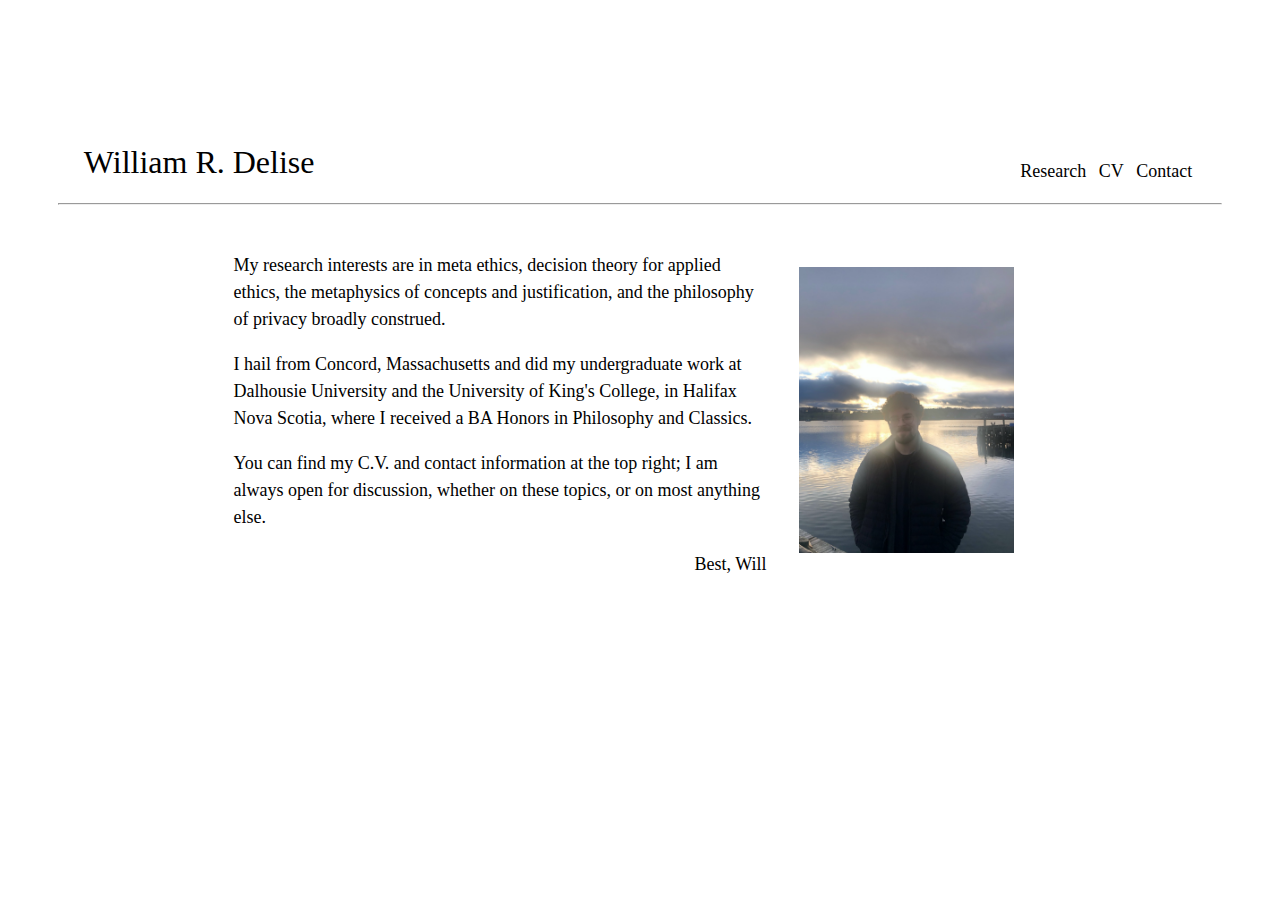
<file: index.html>
<!DOCTYPE html>
<!-- Author: William Ross Delise; Contact: william.r.delise[at-sign]pm.me-->
<html lang="en-US">
    <head>
        <title>WRD</title>
        <link rel="icon" type="image/x-icon" href="">
        <link rel="stylesheet" href="styles.css">
        <meta charset="UTF-8">
        <meta name="keywords" content="William Ross Delise, WRD, Will Delise, Delise, W. R. Delise, William R. Delise, Philosophy, Dalhousie, University of King's College">
        <meta name="description" content="Professional Website for William R. Delise.">
        <meta name="author" content="William Ross Delise">
        <meta name="viewport" content="width=device-width, initial-scale=1.0">
    </head>
    <!-- -->
    <body>
        <div class="header">
            <div class="name">
                <h1><a href="index.html">William R. Delise</a></h1>
            </div>
            <div class="nav">
                <ul>
                    <li><a href="research.html">Research</a></li>
                    <li><a href="cv.html">CV</a></li>
                    <li><a href="contact.html">Contact</a></li>
                    <!--<li><a href="experience.html">Experience</a></li>-->
                </ul>
            </div>
            <!-- end nav -->
            <hr style="width:92%">
        </div>
       <!-- end header -->
            <div class="flex-container-h">
                <div class="flex-left-bar"></div>
                <div class="flex-right-bar"></div>
                <div class="content flex-center-item">
                    <div class="headshot">
                        <img src="headshot.png" width="215px" alt="headshot" title="photo by R. Van De Weyer, 'the Transfiguration'">
                    </div>
                    <p>
                        My research interests are in meta ethics, decision theory for applied ethics, the metaphysics of concepts and justification, and the philosophy of privacy broadly construed.
                    </p>
                    <p>
                        I hail from Concord, Massachusetts and did my undergraduate work at Dalhousie University and the University of King's College, in Halifax Nova Scotia, where I received a BA Honors in Philosophy and Classics.
                    </p>
                    <p>
                        You can find my C.V. and contact information at the top right; I am always open for discussion, whether on these topics, or on most anything else.
                    </p>
                    <p class="dated">Best, Will</p>
                </div>
            </div>
        <br><br><br>
    </body>

</html>
</file>
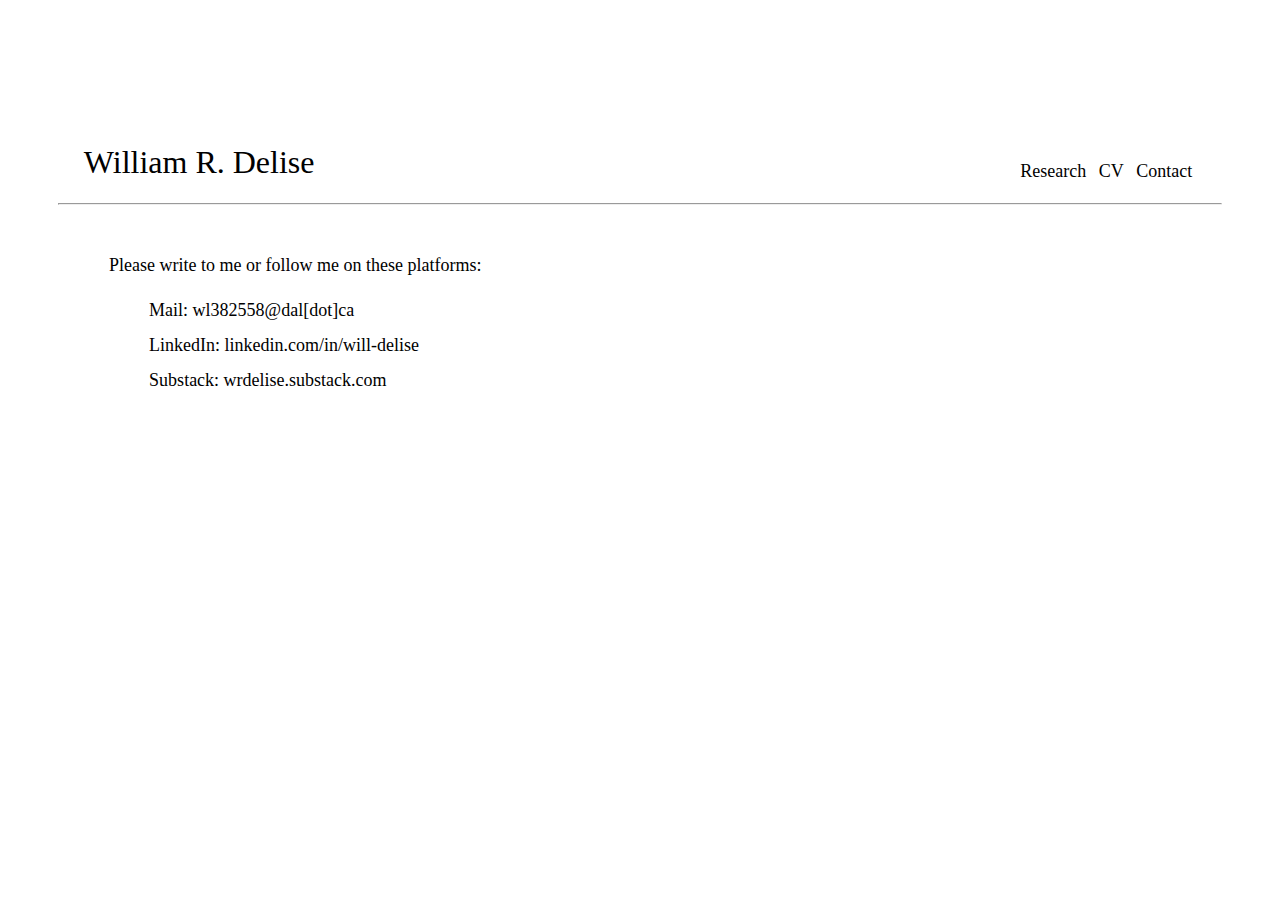
<file: contact.html>
<!DOCTYPE html>
<!-- Author: William Ross Delise; Contact: william.r.delise[at-sign]pm.me-->
<html lang="en-US">
    <head>
        <title>Contact - WRD</title>
        <link rel="icon" type="image/x-icon" href="">
        <link rel="stylesheet" href="styles.css">
        <meta charset="UTF-8">
        <meta name="keywords" content="William Ross Delise, WRD, Will Delise, Delise, W. R. Delise, William R. Delise, Philosophy, Dalhousie, University of King's College">
        <meta name="description" content="Professional Website for William R. Delise.">
        <meta name="author" content="William Ross Delise">
        <meta name="viewport" content="width=device-width, initial-scale=1.0">
    </head>
    <!-- -->
    <body>
        <div class="header">
            <div class="name">
                <h1><a href="index.html">William R. Delise</a></h1>
            </div>
            <div class="nav">
                <ul>
                    <li><a href="research.html">Research</a></li>
                    <li><a href="cv.html">CV</a></li>
                    <li><a href="contact.html">Contact</a></li>
                    <!--<li><a href="experience.html">Experience</a></li>-->
                </ul>
            </div>
            <!-- end nav -->
            <hr style="width:92%">
       <!-- end header -->
        </div>
        <div class="flex-container-h">
            <div class="flex-left-bar"></div>
            <div class="flex-right-bar"></div>
            <div class="content flex-center-item" style="flex-basis: 12000px;">
                <p>Please write to me or follow me on these platforms:</p>
                <ul>
                    <li>
                        Mail:
                        <a href="mailto:wl382558@dal.ca">
                            wl382558@dal[dot]ca
                        </a>
                    </li>
                    <li>
                        LinkedIn:
                        <a href="https://www.linkedin.com/in/will-delise/">linkedin.com/in/will-delise</a>
                    </li>
                    <li>
                        Substack:
                        <a href="https://wrdelise.substack.com/">wrdelise.substack.com</a>
                    </li>
                </ul>

            </div>
        </div>
        <br><br><br>
    </body>

</html>
</file>
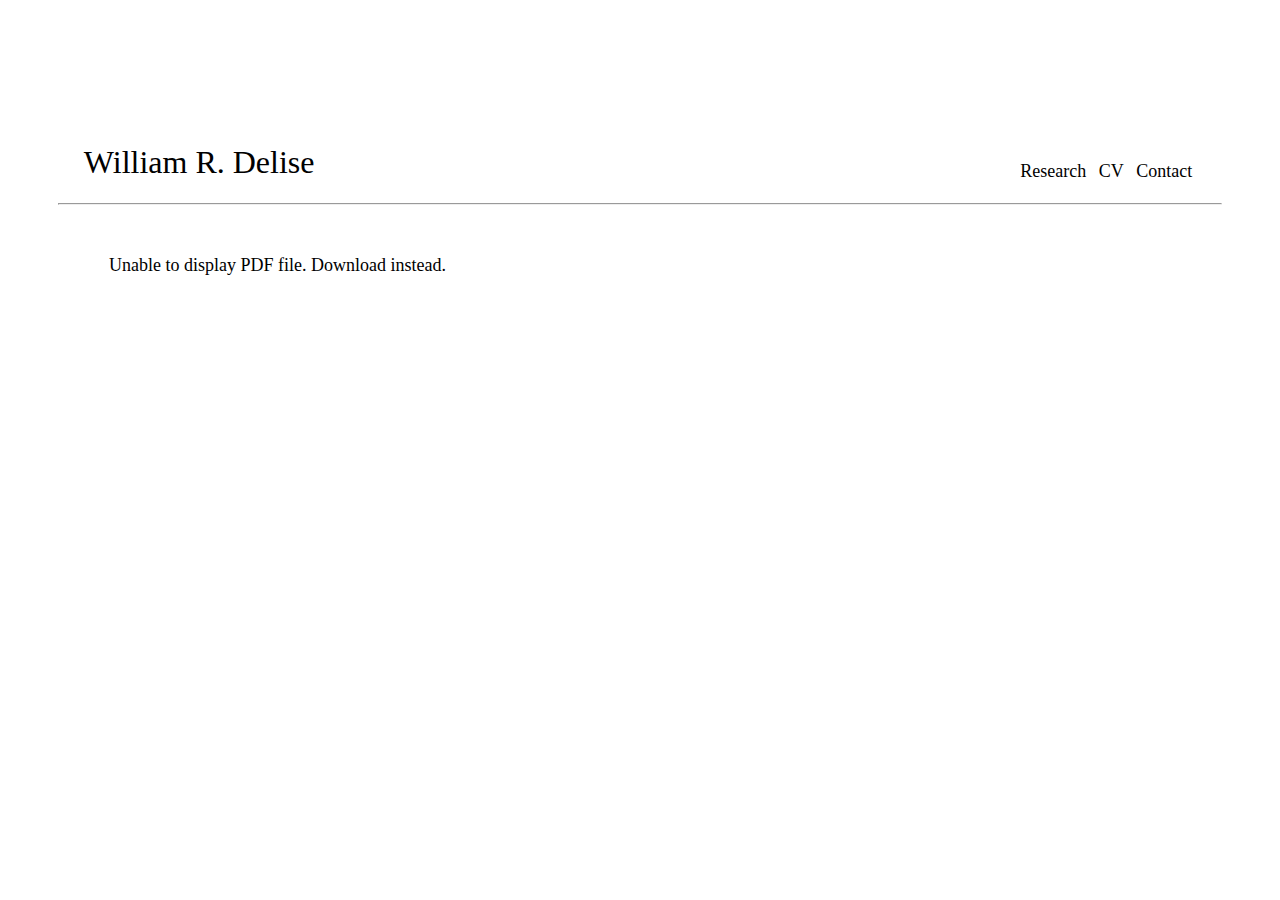
<file: cv.html>
<!DOCTYPE html>
<!-- Author: William Ross Delise; Contact: william.r.delise[at-sign]pm.me-->
<html lang="en-US">
    <head>
        <title>WRD</title>
        <link rel="icon" type="image/x-icon" href="">
        <link rel="stylesheet" href="styles.css">
        <meta charset="UTF-8">
        <meta name="keywords" content="William Ross Delise, WRD, Will Delise, Delise, W. R. Delise, William R. Delise, Philosophy, Dalhousie, University of King's College">
        <meta name="description" content="Professional Website for William R. Delise.">
        <meta name="author" content="William Ross Delise">
        <meta name="viewport" content="width=device-width, initial-scale=1.0">
    </head>
    <!-- -->
    <body>
        <div class="header">
            <div class="name">
                <h1><a href="index.html">William R. Delise</a></h1>
            </div>
            <div class="nav">
                <ul>
                    <li><a href="research.html">Research</a></li>
                    <li><a href="cv.html">CV</a></li>
                    <li><a href="contact.html">Contact</a></li>
                    <!--<li><a href="experience.html">Experience</a></li>-->
                </ul>
            </div>
            <!-- end nav -->
            <hr style="width:92%">
       <!-- end header -->
      <div class="content">
        <object data="cv.pdf" type="application/pdf" width="100%" height="800px">
            <p>
                Unable to display PDF file. <a href="cv.pdf">Download</a> instead.
            </p>
        </object>
      </div> 
      <br><br><br>
    </body>

</html>
</file>
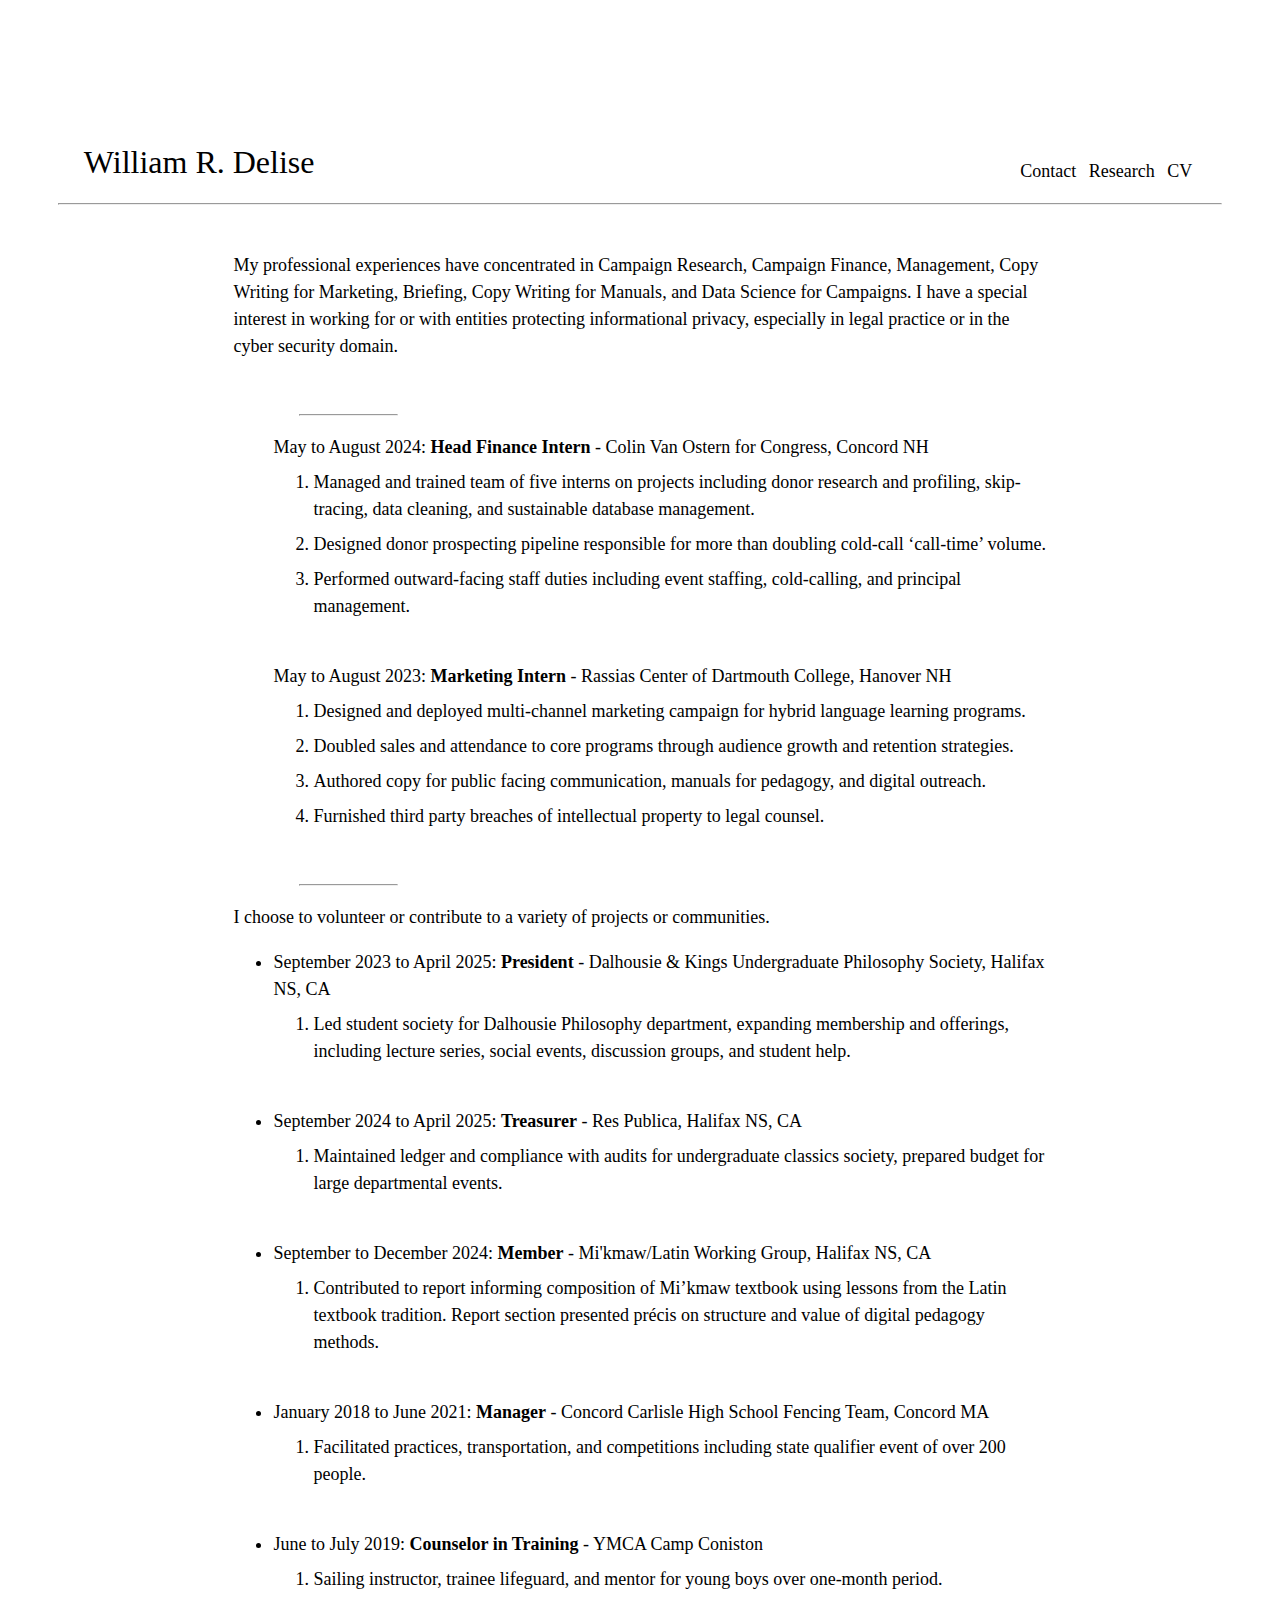
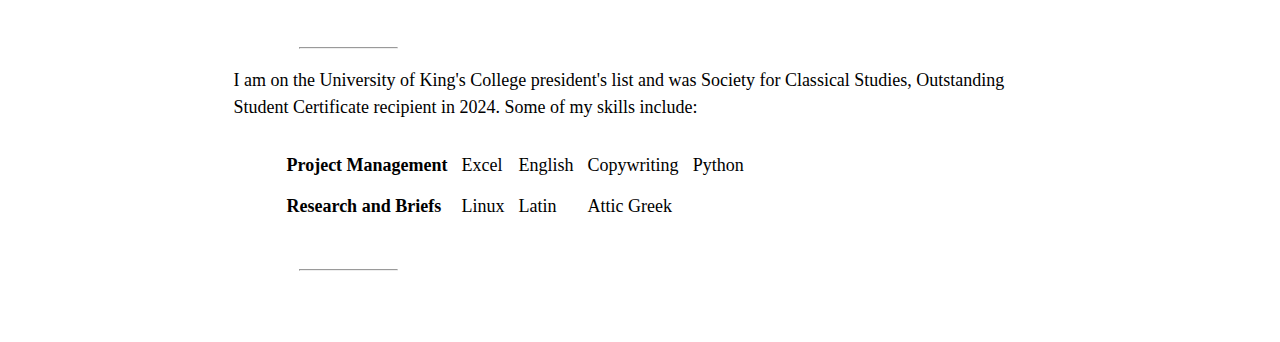
<file: experience.html>
<!DOCTYPE html>
<!-- Author: William Ross Delise; Contact: william.r.delise[at-sign]pm.me-->
<html lang="en-US">
    <head>
        <title>WRD</title>
        <link rel="icon" type="image/x-icon" href="">
        <link rel="stylesheet" href="styles.css">
        <meta charset="UTF-8">
        <meta name="keywords" content="William Ross Delise, WRD, Will Delise, Delise, W. R. Delise, William R. Delise, Philosophy, Dalhousie, University of King's College">
        <meta name="description" content="Professional Website for William R. Delise.">
        <meta name="author" content="William Ross Delise">
        <meta name="viewport" content="width=device-width, initial-scale=1.0">
    </head>
    <!-- -->
    <body>
        <div class="header">
            <div class="name">
                <h1><a href="index.html">William R. Delise</a></h1>
            </div>
            <div class="nav">
                <ul>
                    <li><a href="contact.html">Contact</li>
                    <!--<li><a href="experience.html">Experience</a></li>-->
                    <li><a href="research.html">Research</a></li>
                    <li><a href="cv.html">CV</a></li>
                </ul>
            </div>
            <!-- end nav -->
            <hr style="width:92%">
       <!-- end header -->
        </div>
        <div class="flex-container-h">
            <div class="flex-left-bar"></div>
            <div class="flex-right-bar"></div>
            <div class="content flex-center-item">
                <p>
                    My professional experiences have concentrated in Campaign Research, Campaign Finance, Management, Copy Writing for Marketing, Briefing, Copy Writing for Manuals, and Data Science for Campaigns. I have a special interest in working for or with entities protecting informational privacy, especially in legal practice or in the cyber security domain.
                </p>
                <br>
                <hr class="little-hr">
                <ul>
                    <li>May to August 2024: <span class="job-title">Head Finance Intern</span> - Colin Van Ostern for Congress, Concord NH</li>
                    <ol>
                        <li>Managed and trained team of five interns on projects including donor research and profiling, skip-
                        tracing, data cleaning, and sustainable database management.</li>
                        <li>Designed donor prospecting pipeline responsible for more than doubling cold-call ‘call-time’ volume.</li>
                        <li>Performed outward-facing staff duties including event staffing, cold-calling, and principal management.</li>
                    </ol>
                    <br>
                    <li>May to August 2023: <span class="job-title">Marketing Intern</span> - Rassias Center of Dartmouth College, Hanover NH</li>
                    <ol>
                        <li>Designed and deployed multi-channel marketing campaign for hybrid language learning programs.</li>
                        <li>Doubled sales and attendance to core programs through audience growth and retention strategies.</li>
                        <li>Authored copy for public facing communication, manuals for pedagogy, and digital outreach.</li>
                        <li>Furnished third party breaches of intellectual property to legal counsel.</li>
                    </ol>
                </ul>
                <br>
                <hr class="little-hr">
                <p>I choose to volunteer or contribute to a variety of projects or communities.</p>
                <ul style="list-style-type: disc;">
                    <li>September 2023 to April 2025: <span class="job-title">President</span> - Dalhousie & Kings Undergraduate Philosophy Society, Halifax NS, CA</li>
                    <ol>
                        <li>Led student society for Dalhousie Philosophy department, expanding membership and offerings, including lecture series, social events, discussion groups, and student help.</li>
                    </ol>
                    <br>
                    <li>September 2024 to April 2025: <span class="job-title">Treasurer</span>  - Res Publica, Halifax NS, CA</li>
                    <ol>
                        <li>Maintained ledger and compliance with audits for undergraduate classics society, prepared budget for large departmental events.</li>
                    </ol>
                    <br>
                    <li>September to December 2024: <span class="job-title">Member</span> - Mi'kmaw/Latin Working Group, Halifax NS, CA</li>
                    <ol>
                        <li>Contributed to report informing composition of Mi’kmaw textbook using lessons from the Latin textbook tradition. Report section presented précis on structure and value of digital pedagogy methods.</li>
                    </ol>
                    <br>
                    <li>January 2018 to June 2021: <span class="job-title"> Manager</span> - Concord Carlisle High School Fencing Team, Concord MA</li>
                    <ol>
                        <li>Facilitated practices, transportation, and competitions including state qualifier event of over 200 people.</li>
                    </ol>
                    <br>
                    <li>June to July 2019: <span class="job-title">Counselor in Training</span> - YMCA Camp Coniston</li>
                    <ol>
                        <li>Sailing instructor, trainee lifeguard, and mentor for young boys over one-month period.</li>
                    </ol>
                </ul>
                <br>
                <hr class="little-hr">
                <p>I am on the University of King's College president's list and was Society for Classical Studies, Outstanding Student Certificate recipient in 2024. Some of my skills include:</p>
                <table style="padding-left:40px;border-spacing:12px;">
                    <tr>
                        <td class="job-title">Project Management</td>
                        <td>Excel</td>
                        <td>English</td>
                        <td>Copywriting</td>
                        <td>Python</td>
                    </tr>
                    <tr>
                        <td class="job-title">Research and Briefs</td>
                        <td>Linux</td>
                        <td>Latin</td>
                        <td>Attic Greek</td>
                    </tr>
                </table>
                <br>
                <hr class="little-hr">
                <br>
                <br>
            </div>
        </div>
    </body>

</html>
</file>
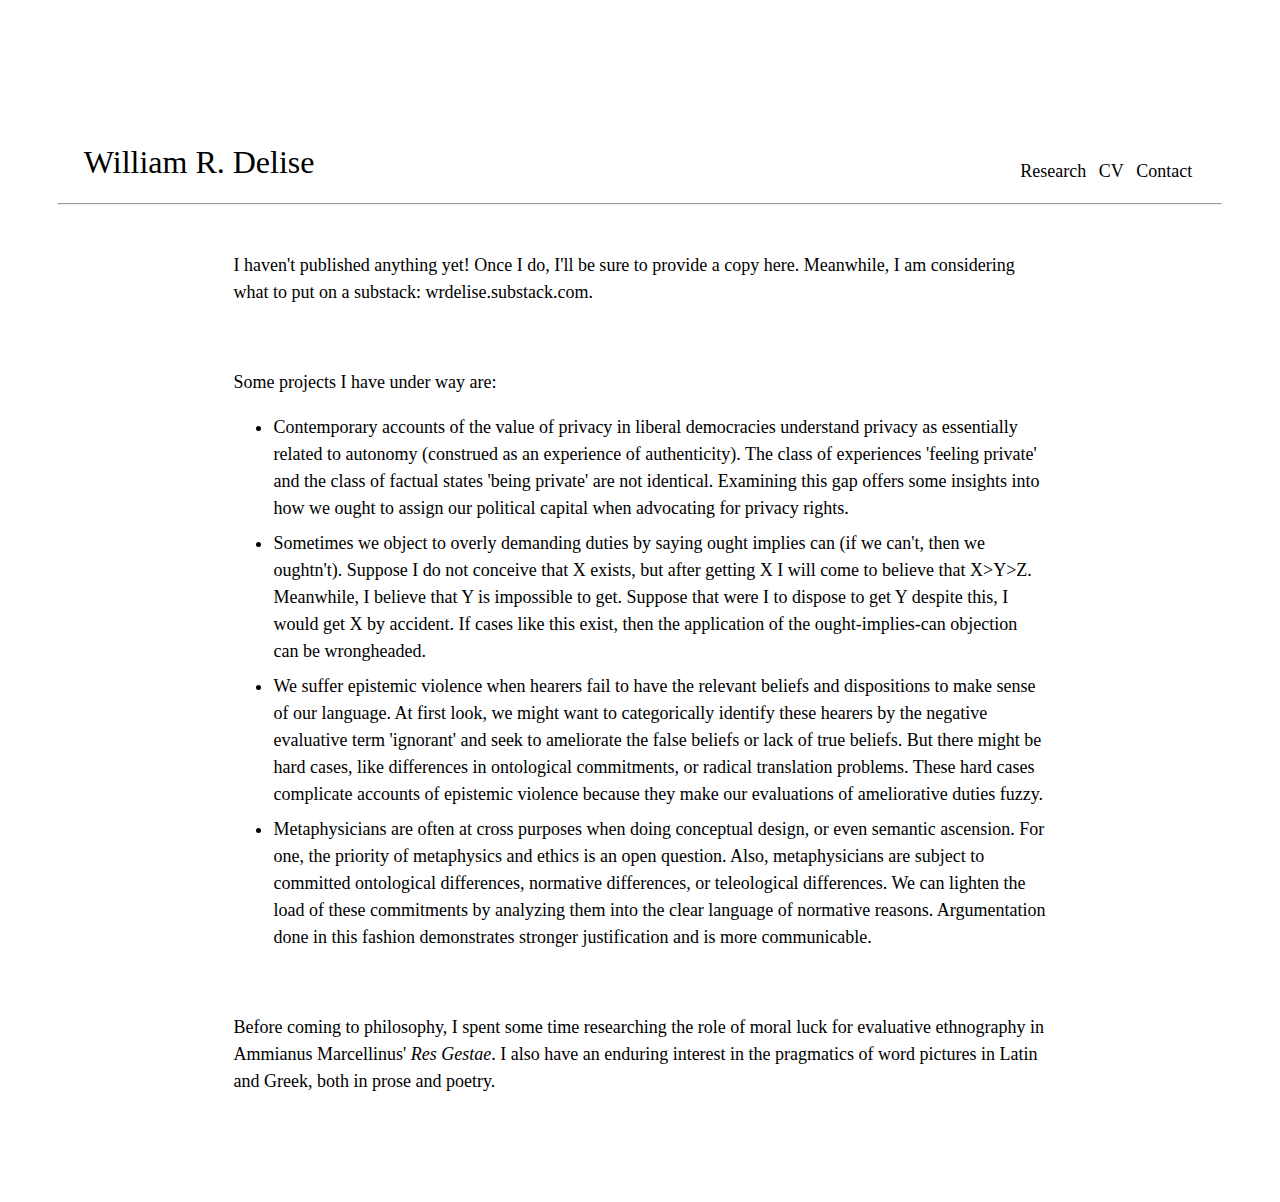
<file: research.html>
<!DOCTYPE html>
<!-- Author: William Ross Delise; Contact: william.r.delise[at-sign]pm.me-->
<html lang="en-US">
    <head>
        <title>Research - WRD</title>
        <link rel="icon" type="image/x-icon" href="">
        <link rel="stylesheet" href="styles.css">
        <meta charset="UTF-8">
        <meta name="keywords" content="William Ross Delise, WRD, Will Delise, Delise, W. R. Delise, William R. Delise, Philosophy, Dalhousie, University of King's College">
        <meta name="description" content="Professional Website for William R. Delise.">
        <meta name="author" content="William Ross Delise">
        <meta name="viewport" content="width=device-width, initial-scale=1.0">
    </head>
    <!-- -->
    <body>
            <div class="header">
                <div class="name">
                    <h1><a href="index.html">William R. Delise</a></h1>
                </div>
                <div class="nav">
                    <ul>
                        <li><a href="research.html">Research</a></li>
                        <li><a href="cv.html">CV</a></li>
                        <li><a href="contact.html">Contact</a></li>
                        <!--<li><a href="experience.html">Experience</a></li>-->
                    </ul>
                </div>
                <!-- end nav -->
                <hr style="width:92%">
        <!-- end header -->
            <div class="flex-container-h">
                <div class="flex-left-bar"></div>
                <div class="flex-right-bar"></div>
                <div class="content flex-center-item">
                    <p>
                        I haven't published anything yet! Once I do, I'll be sure to provide a copy here. Meanwhile, I am considering what to put on a substack: <a href="https://wrdelise.substack.com/">wrdelise.substack.com</a>.
                    </p>
                    <br>
                    <p>
                        Some projects I have under way are:
                    </p>
                    <ul style="list-style-type: disc">
                        <li>
                            Contemporary accounts of the value of privacy in liberal democracies understand privacy as essentially related to autonomy (construed as an experience of authenticity). The class of experiences 'feeling private' and the class of factual states 'being private' are not identical. Examining this gap offers some insights into how we ought to assign our political capital when advocating for privacy rights.
                        </li>
                        <li title="(One caveat is that at no significant point between disposing to get Y and obtaining X can the agent's beliefs about or dispositions toward X be updated)">
                            Sometimes we object to overly demanding duties by saying ought implies can (if we can't, then we oughtn't). Suppose I do not conceive that X exists, but after getting X I will come to believe that X>Y>Z. Meanwhile, I believe that Y is impossible to get. Suppose that were I to dispose to get Y despite this, I would get X by accident. If cases like this exist, then the application of the ought-implies-can objection can be wrongheaded.
                        </li>
                        <li>
                            We suffer epistemic violence when hearers fail to have the relevant beliefs and dispositions to make sense of our language. At first look, we might want to categorically identify these hearers by the negative evaluative term 'ignorant' and seek to ameliorate the false beliefs or lack of true beliefs. But there might be hard cases, like differences in ontological commitments, or radical translation problems. These hard cases complicate accounts of epistemic violence because they make our evaluations of ameliorative duties fuzzy. 
                        </li>
                        <li>
                            Metaphysicians are often at cross purposes when doing conceptual design, or even semantic ascension. For one, the priority of metaphysics and ethics is an open question. Also, metaphysicians are subject to committed ontological differences, normative differences, or teleological differences. We can lighten the load of these commitments by analyzing them into the clear language of normative reasons. Argumentation done in this fashion demonstrates stronger justification and is more communicable.
                        </li>
                    </ul>
                    <br>
                    <p>
                        Before coming to philosophy, I spent some time researching the role of moral luck for evaluative ethnography in Ammianus Marcellinus' <i>Res Gestae</i>. <span title="my favorite instance of interlocked word order to date is Ovid Met. 1.533-34">I also have an enduring interest in the pragmatics of word pictures in Latin and Greek, both in prose and poetry</span>.
                    </p>
                </div>
            </div>
        </div>
        <br><br><br>
    </body>

</html>
</file>
<file: styles.css>
body {
	  font-family: "Baskerville", serif;
    font-size: 18px;
    line-height: 150%;
    /*text-align: justify;
    text-justify: inter-word;*/
}
a {
	  color: rgb(0, 0, 0);
    font-weight: lighter;
    text-decoration: none;
}
.nav ul {
    text-align: right;
    padding-right: 6%;
    padding-top: 12px;
}
.nav li {
	display: inline;
    padding: 2px;
    margin: 2px;
    list-style-type: none;
}
ul {
	list-style-type: none;
}
li {
	margin: 8px 0;
}
.header {
	padding-top: 120px;
}
.name {
  padding-left: 6%;
  font-size: 16px;
  float: left;
}
.content {
	padding-top: 20px;
	padding-left: 8%;
    padding-right: 8%;
}
.news {
  padding–left: 8%;
  padding-right: 8%;
}
.headshot {
  float: right;
  margin: 4%;
}
.bottom {
  padding-top: 220px;
}
.subheader {
  font-size: 24px;
}
.flex-container-h {
  display: flex;
  flex-direction: row;
  flex-wrap: nowrap;
  justify-content: center;
  align-items: center;
}
.flex-container-v {
  display: flex;
  flex-direction: column;
  flex-wrap: nowrap;
  justify-content: center;
}
.flex-left-bar {
  order: 1;
  flex-basis: 20px;
  flex-shrink: 4;
  flex-grow: 8;
}
.flex-right-bar {
  order: 3;
  flex-basis: 20px;
  flex-shrink: 4;
  flex-grow: 8;
}
.flex-center-item {
  order: 2;
  flex-basis: 800px;
  flex-shrink: 1;
  flex-grow: 1;
}
.little-hr {
  width: 12%;
  text-align: left;
  margin-left: 8%;
}
.job-title {
  font-weight: 600;
  }
.journal-intro {
  margin-bottom: 0;
  text-justify: inter-word;
  text-align: justify;
  }
.journal {
  text-indent: 15px;
  text-justify: inter-word;
  text-align: justify;
  margin-bottom: 0;
  margin-top: 0;
  margin: 0;
  }
.dated {
    margin-top: 20px;
    text-align: right;
  }
</file>
